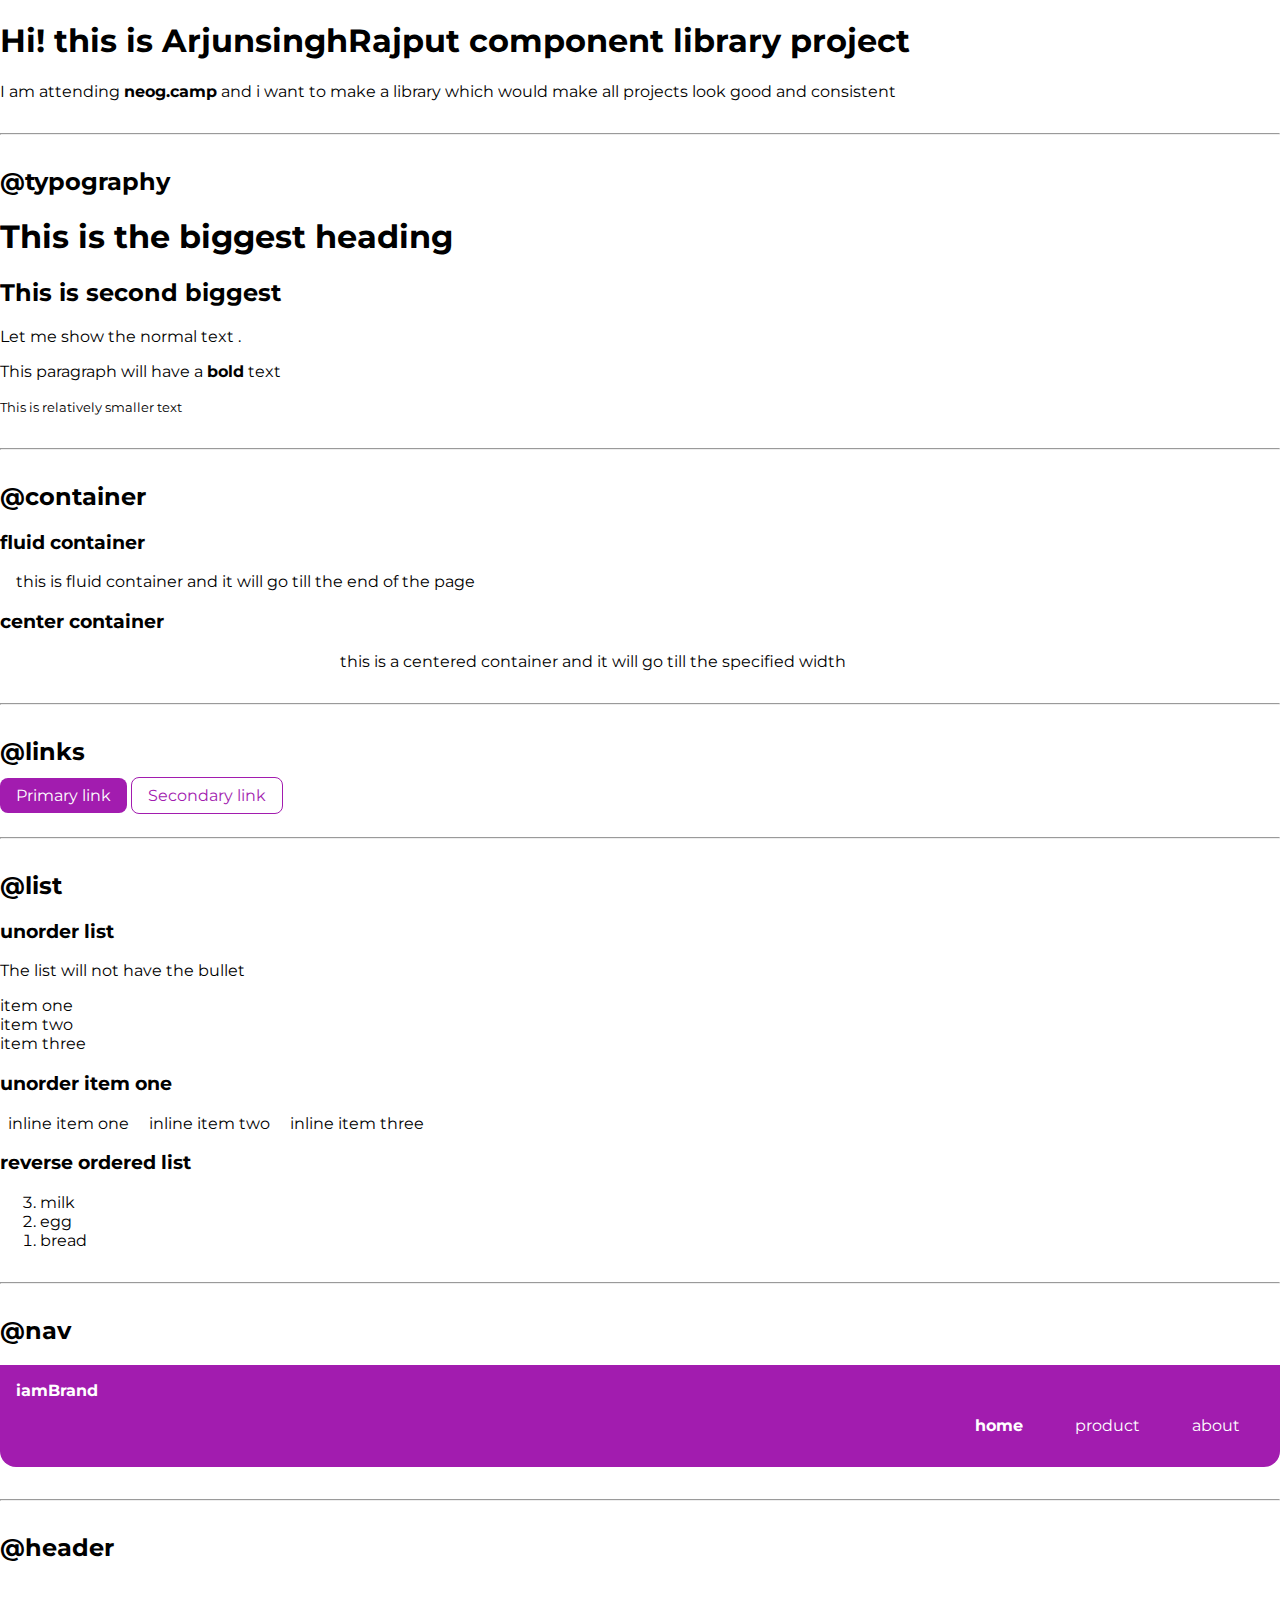
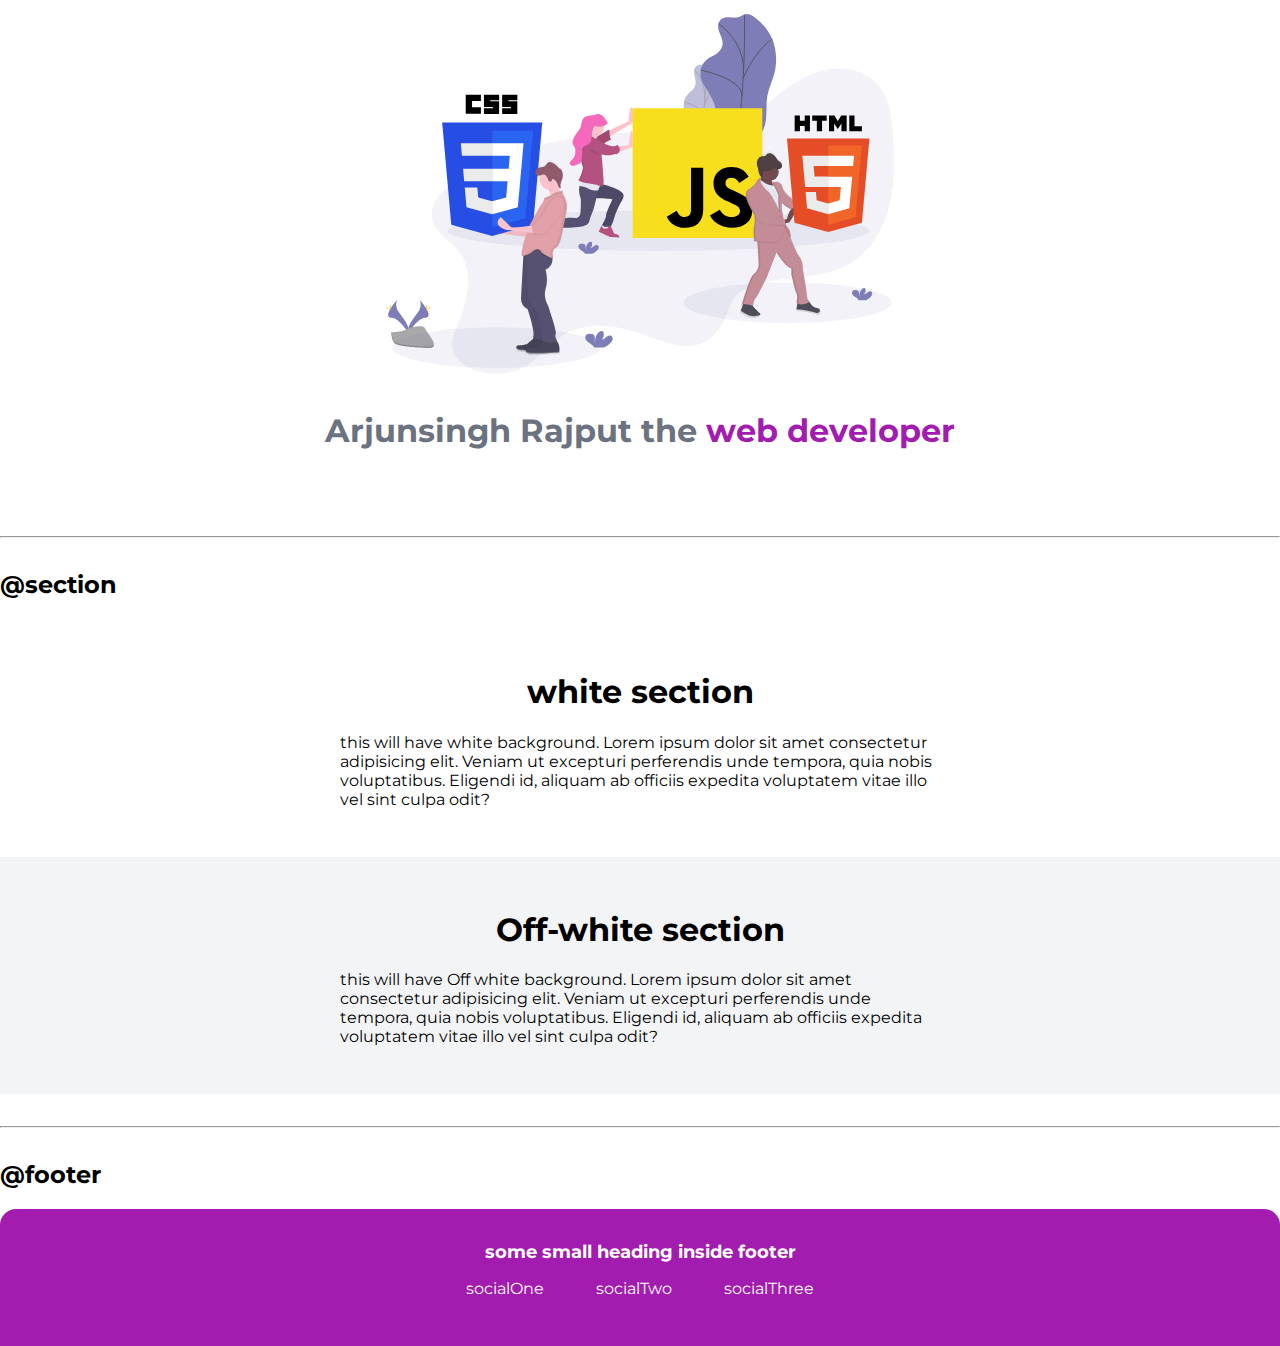
<file: lib/components.html>
<!DOCTYPE html>
<html lang="en">
    <head>
        <meta charset="UTF-8">
        <meta http-equiv="X-UA-Compatible" content="IE=edge">
        <meta name="viewport" content="width=device-width, initial-scale=1.0">
        <title>component library</title>
        <!-- <style> body { color:red; } </style> -->

        <link href="/style.css" rel="stylesheet"/>

    </head>
    <body>
        <h1>Hi! this is ArjunsinghRajput component library project</h1>
        <p>I am attending
            <strong>neog.camp</strong>
            and i want to make a library which would make all projects look good and
            consistent</p>
        <hr/>

        <h2>@typography<h2>
                <h1>This is the biggest heading</h1>
                <h2>This is second biggest
                </h2>
                <p>Let me show the normal text .</p>
                <p>This paragraph will have a <strong>bold</strong> text</p>
                <small>This is relatively smaller text</small>
                <hr>

                <h2>@container</h2>

                <h3>fluid container</h3>
                <div class="container ">
                    this is fluid container and it will go till the end of the page</div>
                <h3>center container</h3>

                <div class="container container-center">this is a centered container and it will go till the specified width</div>
                <hr/>

                <h2>@links</h2>

                <a class="link link-primary" href="/">Primary link</a>
                <a class="link link-secondary" href="/">Secondary link</a>
                <hr/>
                <h2>@list</h2>
                <h3>unorder list</h3>
                <p>The list will not have the bullet</p>
                <ul class="list-non-bullet">
                    <li>item one</li>
                    <li>item two</li>
                    <li>item three</li>

                </ul>

                <h3>unorder item one</h3>
                <ul class="list-non-bullet">
                    <li class="list-item-inline">inline item one</li>
                    <li class="list-item-inline">inline item two</li>
                    <li class="list-item-inline">inline item three</li>

                </ul>
<h3> reverse ordered list</h3>
                <ol reversed>
                    <li>milk</li>
                    <li>egg</li>
                    <li>bread</li>
                </ol>
<hr/>

<h2> @nav</h2>
                <nav class="navigation container">
                    <div class="nav-brand">iamBrand
                    </div>
                    <ul class="list-non-bullet nav-pills">
                        <li class="list-item-inline">
                            <a class="link link-active" href="/">home</a>
                        </li>
                        <li class="list-item-inline">
                            <a class="link" href="/">product</a>
                        </li>
                        <li class="list-item-inline">
                            <a class="link" href="/">about</a>
                        </li>

                    </ul>
                </nav>
                <hr>
                <h2>
                    @header
                </h2>
 
                <header class="hero">
                    <img class="hero-img" src="/images/hero.svg" style="height:40vh;width:190vh;"/>
                    <h1 class="hero-heading">Arjunsingh Rajput the
                        <span class="heading-inverted">
                            web developer</span></h1>
                </header>
                <hr/>

                <h2>@section</h2>

                <section class="section">
                    <div class="container container-center">
                    <h1>white section</h1>
                    <p>this will have white background. Lorem ipsum dolor sit amet consectetur adipisicing elit. Veniam ut excepturi perferendis unde tempora, quia nobis voluptatibus. Eligendi id, aliquam ab officiis expedita voluptatem vitae illo vel sint culpa odit?
                    </p>
                    </div>
                </section>
                <section class="section ow">
                    <div class="container container-center">
                    <h1>Off-white section</h1>
                    <p>this will have Off white background. Lorem ipsum dolor sit amet consectetur adipisicing elit. Veniam ut excepturi perferendis unde tempora, quia nobis voluptatibus. Eligendi id, aliquam ab officiis expedita voluptatem vitae illo vel sint culpa odit?
                    </p>
                    </div>
                </section>
                <hr/>

                <h2>@footer</h2>
                <footer class="footer ">

                    <div class="footer-header">some small heading inside footer</div>
                    <ul class="social-links list-non-bullet">
                        <li class="list-item-inline"><a class="link" href="/"  target="_blank">socialOne</a></>
                        <li class="list-item-inline"><a class="link" href="/"  target="_blank">socialTwo</a></li>
                        <li class="list-item-inline"><a class="link" href="/"  target="_blank">socialThree</a></li>
                    </ul>
                </footer>

                <!-- <div style="height:50vh"></div> -->
            </body>
        </html>
</file>
<file: style.css>
@import url('https://fonts.googleapis.com/css2?family=Montserrat:wght@300&display=swap');


:root{
    --primary-color:#a21caf;
    --dark-grey:#6B7280;
    --off-white:#F3F4F6;
}

hr{
    margin:2rem 0rem;
}


body{
    font-family : 'Montserrat', sans-serif;
    margin: 0px;
}


.container{
    padding:0rem 1em;
}

.container-center{
    max-width:600px;
    margin:auto;
     
}

.link{
    text-decoration: none;
    padding: 0.5rem 1rem;
}
.link-primary{
    background-color: var(--primary-color);
    border-radius:0.5rem;
    color:white
}

.link-secondary{
    color:var(--primary-color);
    border-radius:0.5rem;
    border:1px solid var(--primary-color);
}

.list-non-bullet{
    list-style: none;
    padding-inline-start: 0px;
}

.list-item-inline{
display:inline;
padding:0rem 0.5rem;
}



.navigation{
    background-color :var(--primary-color);
    color: white;
    padding:1rem;
    border-bottom-left-radius: 1rem;
    border-bottom-right-radius: 1rem;
}
.navigation .nav-brand{

    font-size: medium;
    font-weight: bold;
}

.navigation .nav-pills{
text-align:right;
}
.navigation .link{
    color:white;

}


.navigation .link-active{
    font-weight: bold;
}



.hero{
    padding: 2rem;
}

.hero .hero-img{
    max-width:80%;
    width: 350px;
    margin:auto;
    display: block;
}

.hero .hero-heading{
    text-align: center;
    padding-top: 1rem;
    color:var(--dark-grey);
}

.hero .hero-heading .heading-inverted{
    color:var(--primary-color);
    
}
.image--cover {
    /* text-align: center;
    width: 150px;
    height: 150px;
    border-radius: 50%;
    margin: auto; */
    height: 300px;
    max-width:80%;
    border-radius: 80%;
    width: 300px;
    margin:auto;
    display: block;
    object-fit: cover;
    object-position: center;
  }
.section{
    padding: 2rem;
}

.section h1 {
    text-align :center

}

#txt-center{
    text-align :center
}

.ow {
    background-color: var(--off-white);
}


.footer{
    background-color: var(--primary-color);
    padding: 2rem  1rem;
    text-align: center;
    color: white;
    border-top-right-radius: 1rem;
    border-top-left-radius: 1rem;
}
.footer .footer-header{
    font-size: large;
    font-weight:bold;
}

.footer .link {
    color:white;
}


.footer ul{
    padding-inline-start: 0px;

}


pre code {
    overflow: scroll;
    background-color: rgb(239, 230, 230);
    border: 1px solid rgb(198, 186, 186);
    display: block;
    padding: 0px;
    text-align :left;
    word-wrap: break-word;
  }

  .color-code{
    color: blue;
  }
</file>
